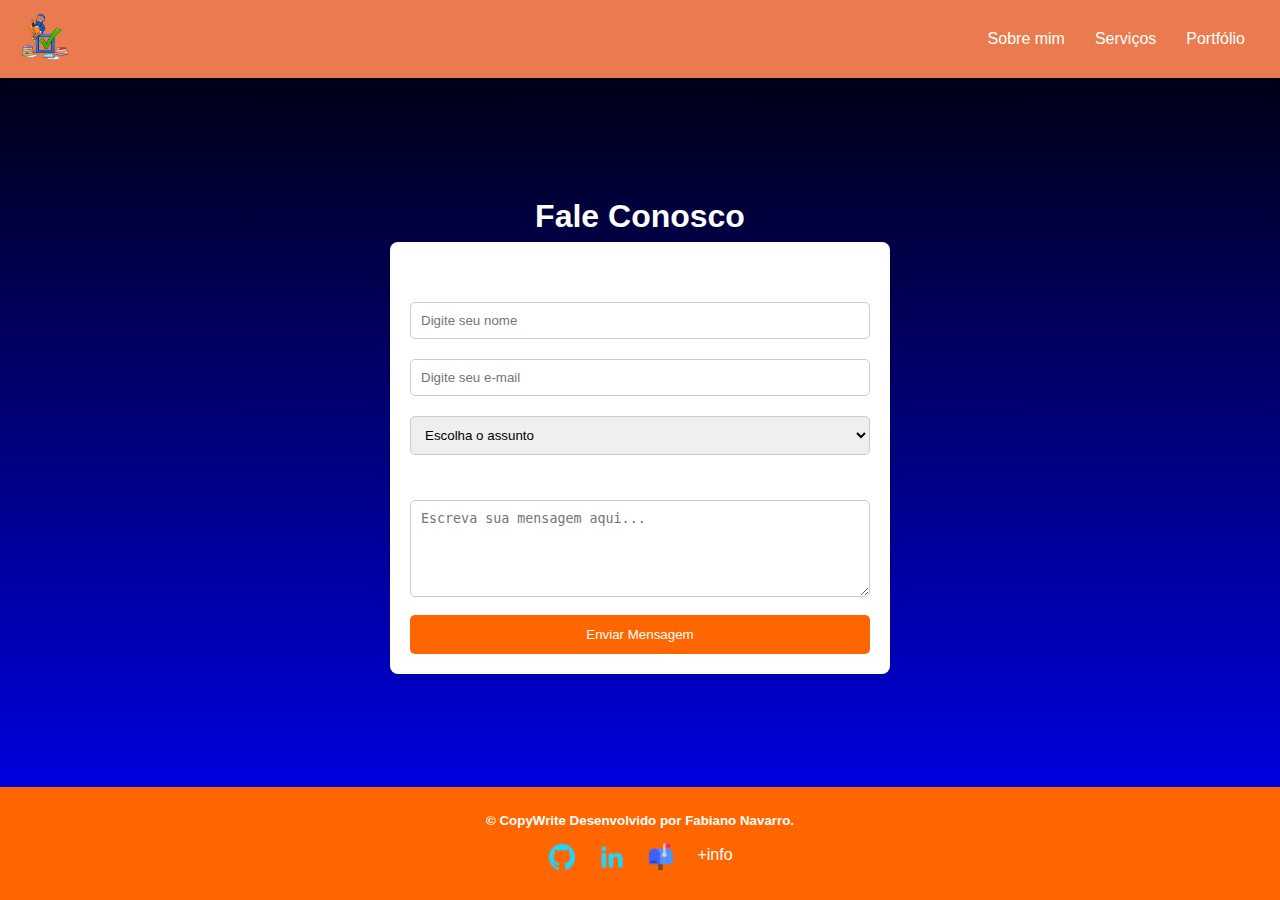
<file: contato.html>
<!DOCTYPE html>
<html lang="pt-br">
  <head>
    <meta charset="UTF-8" />
    <meta http-equiv="X-UA-Compatible" content="IE=edge" />
    <meta name="viewport" content="width=device-width, initial-scale=1.0" />
    <title>Formulário de Contato</title>

    <!-- Link para o CSS externo -->
    <link rel="stylesheet" href="./styles/style-mail.css">

    <!-- Script EmailJS com a versão mais recente -->
    <script type="text/javascript" src="https://cdn.emailjs.com/dist/email.min.js"></script>
  </head>
  <body>
    <!-- Header com o Logo e Navegação -->
    <header>
      <div class="header-content">
        <a href="index.html">
          <img src="./assets/avatar.png" alt="Logo avatar" class="logo"/>
        </a>  
        <nav class="cabecalho__menu">
          <a class="cabecalho__menu__link" href="sobre_min.html">Sobre mim</a>
          <a class="cabecalho__menu__link" href="servicos.html">Serviços</a>
          <a class="cabecalho__menu__link" href="portfolio.html">Portfólio</a>
        </nav>
      </div>
    </header>

    <!-- Container principal do formulário -->
    <main>
      <h2>Fale Conosco</h2>
      <div class="form-container">
        <h3>Entre em contato conosco</h3>
        <form id="subscriptionForm">
          <!-- Campo de nome -->
          <input type="text" id="name" name="name" placeholder="Digite seu nome" required /><br>
          
          <!-- Campo de e-mail -->
          <input type="email" id="email" name="email" placeholder="Digite seu e-mail" required /><br>
          
          <!-- Campo de seleção de assunto -->
          <select id="assunto" name="assunto" required>
            <option value="">Escolha o assunto</option>
            <option value="Duvidas">Dúvidas</option>
            <option value="Orcamento">Orçamento</option>
            <option value="Outros">Outros</option>
          </select><br>
          
          <!-- Campo de mensagem -->
          <div class="form-group">
            <label for="mensagem">Deixe sua mensagem</label><br>
            <textarea id="mensagem" name="mensagem" rows="5" placeholder="Escreva sua mensagem aqui..." required></textarea>
          </div>

          <!-- Botão de envio -->
          <button type="submit" class="btn">Enviar Mensagem</button>
        </form>
      </div>
    </main>

    <!-- Rodapé com cor laranja -->
    <footer>
      <div class="footer__content">
        <h4><small>&COPY; CopyWrite Desenvolvido por Fabiano Navarro. </small></h4>
        <div class="footer__imagens-container">
          <a href="https://github.com/Fabianonavarro" target="_blank"><img src="./assets/github-icon.png" alt="GitHub" class="footer__imagem"></a> 
          <a href="https://www.linkedin.com/in/fabiano-de-navarro" target="_blank"><img src="./assets/linkedin-icon.png" alt="LinkedIn" class="footer__imagem"></a> 
          <a href="mailto:nav.info.suporte@gmail.com"><img src="./assets/email-icon.png" alt="Email" class="footer__imagem"></a>
          <a href="https://www.dio.me/users/nav_info_suporte" target="_blank">+info</a>
        </div>
      </div>
    </footer>

    <script src="./assets/enviar_email.js"></script>
  </body>
</html>
</file>
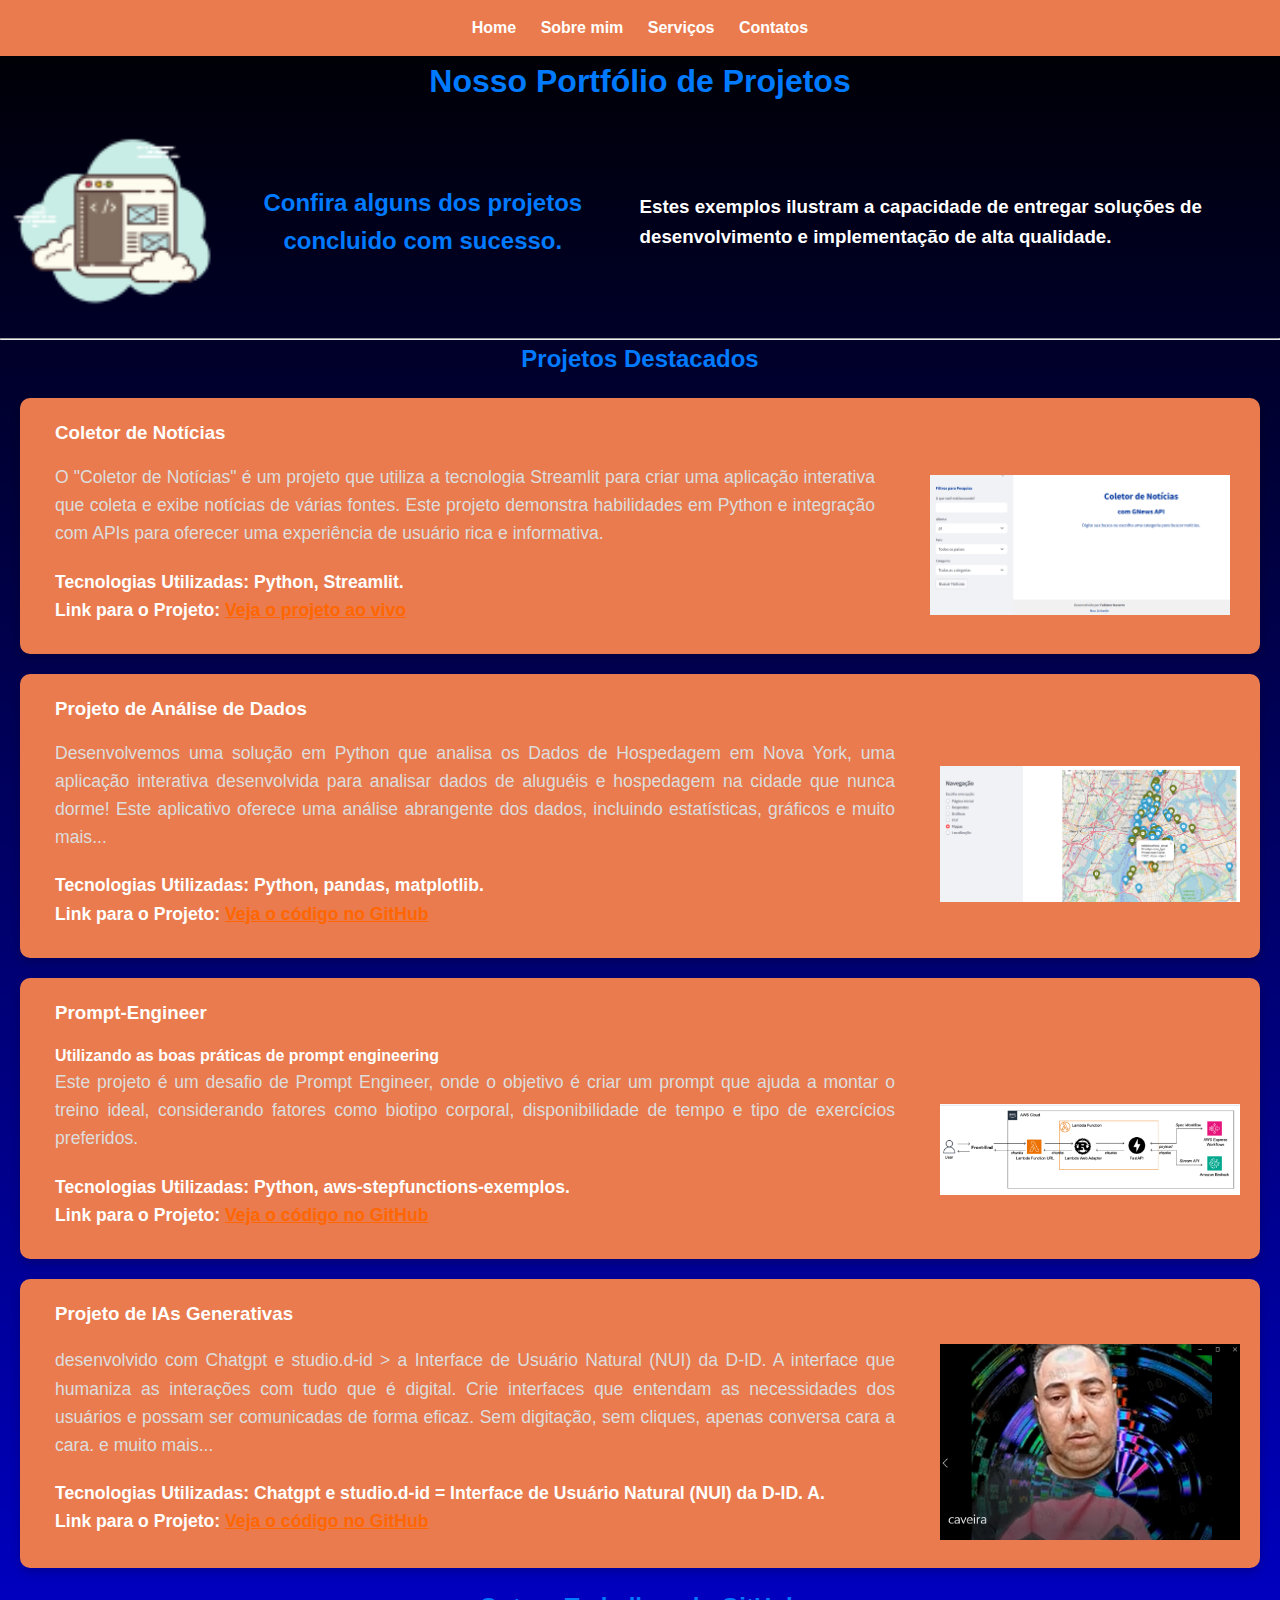
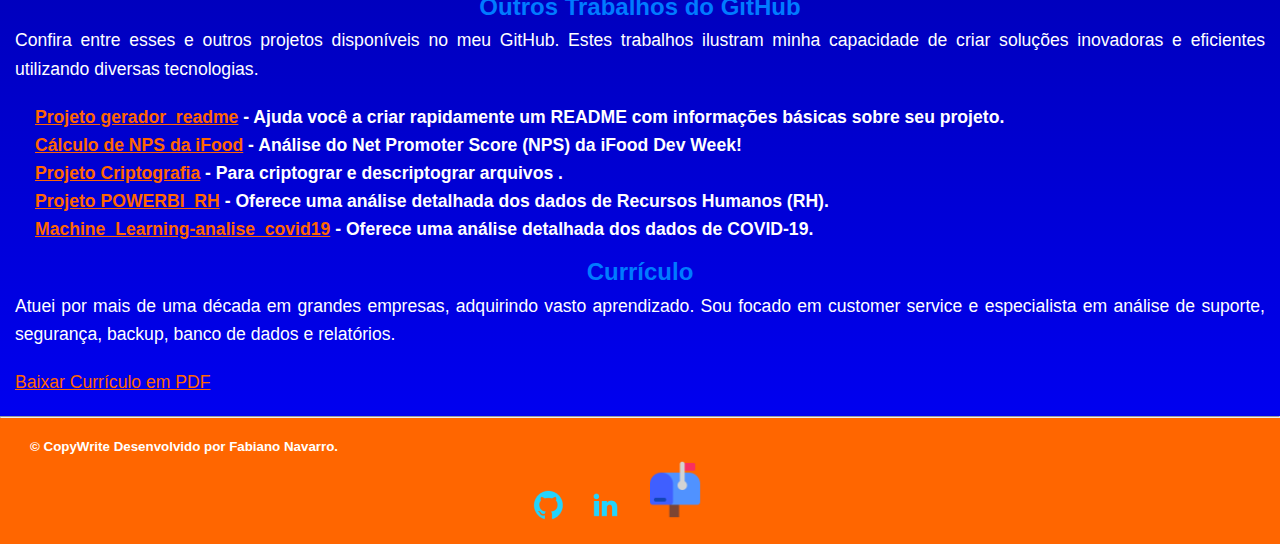
<file: portfolio.html>
<!DOCTYPE html>
<html lang="pt-br">
<head>
    <meta charset="UTF-8">
    <meta http-equiv="X-UA-Compatible" content="IE=edge">
    <meta name="viewport" content="width=device-width, initial-scale=1.0">
    <meta name="description" content="Portfólio de projetos desenvolvidos por Fabiano Navarro. Inclui análise de dados, desenvolvimento web, Python, Streamlit e mais. Veja projetos ao vivo e códigos no GitHub.">
    <meta name="keywords" content="portfólio, projetos, desenvolvimento, Python, Streamlit, GitHub, análise de dados, programação, tecnologia, soluções">
    <meta name="robots" content="index, follow">
    <title>Nosso Portfólio de Projetos</title>
    <link rel="stylesheet" href="./styles/style.css">
</head>
<body>
    <header class="cabecalho">
        <nav class="cabecalho__menu">
            <a class="cabecalho__menu__link" href="index.html">Home</a>
            <a class="cabecalho__menu__link" href="sobre_min.html">Sobre mim</a>
            <a class="cabecalho__menu__link" href="servicos.html">Serviços</a>
            <a class="cabecalho__menu__link" href="contato.html">Contatos</a>
        </nav>
    </header>

    <main>
        <h1>Nosso Portfólio de Projetos</h1>
        <div style="display: flex; align-items: center; gap: 10px; justify-content: space-between;">
            <img src="./assets/desenvolvimento.png" alt="Imagem representando Desenvolvimento" style="width: 30%; height: auto;">
            <h2>Confira alguns dos projetos concluido com sucesso.</h2> 
            <br>
            <h3>Estes exemplos ilustram a capacidade de entregar soluções de desenvolvimento e implementação de alta qualidade.</h3>
        </div>
        <hr>    

        <section>
            <h2>Projetos Destacados</h2>

            <!-- Card 1: Coletor de Notícias -->
            <div class="card">
                <h3>Coletor de Notícias</h3>
                <div style="display: flex; align-items: center; gap: 30px;">
                    <div style="flex: 1;">
                        <p>O "Coletor de Notícias" é um projeto que utiliza a tecnologia Streamlit para criar uma aplicação interativa que coleta e exibe notícias de várias fontes. Este projeto demonstra habilidades em Python e integração com APIs para oferecer uma experiência de usuário rica e informativa.</p>
                        <ul>
                            <li><strong>Tecnologias Utilizadas:</strong> Python, Streamlit.</li>
                            <li><strong>Link para o Projeto:</strong> <a href="https://coletornoticias-nav.streamlit.app/" target="_blank">Veja o projeto ao vivo</a></li>
                        </ul>
                    </div>
                    <div style="flex: 0 0 auto; padding: 10px;">
                        <img src="./assets/coletornoticia.PNG" alt="Interface do projeto Coletor de Notícias" style="width: 100%; max-width: 300px; height: auto;">
                    </div>
                </div>
            </div>

            <!-- Card 2: Projeto de Análise de Dados -->
            <div class="card">
                <h3>Projeto de Análise de Dados</h3>
                <div style="display: flex; align-items: center; gap: 30px;">
                    <div style="flex: 1;">
                        <p>Desenvolvemos uma solução em Python que analisa os Dados de Hospedagem em Nova York, uma aplicação interativa desenvolvida para analisar dados de aluguéis e hospedagem na cidade que nunca dorme! Este aplicativo oferece uma análise abrangente dos dados, incluindo estatísticas, gráficos e muito mais...</p>
                        <ul>
                            <li><strong>Tecnologias Utilizadas:</strong> Python, pandas, matplotlib.</li>
                            <li><strong>Link para o Projeto:</strong> <a href="https://github.com/Fabianonavarro/Machine-Analisador-hospedagem-Big-Apple.git/" target="_blank">Veja o código no GitHub</a></li>
                        </ul>
                    </div>
                    <div style="flex: 0 0 auto;">
                        <img src="./assets/hotelny.PNG" alt="Gráfico do projeto de Análise de Dados de Hospedagem" style="width: 100%; max-width: 300px; height: auto;">
                    </div>
                </div>
            </div>

            <!-- Card 3: Prompt-Engineer -->
            <div class="card">
                <h3>Prompt-Engineer</h3>
                <h4>Utilizando as boas práticas de prompt engineering</h4>
                <div style="display: flex; align-items: center; gap: 30px;">
                    <div style="flex: 1;">
                        <p>Este projeto é um desafio de Prompt Engineer, onde o objetivo é criar um prompt que ajuda a montar o treino ideal, considerando fatores como biotipo corporal, disponibilidade de tempo e tipo de exercícios preferidos.</p>
                        <ul>
                            <li><strong>Tecnologias Utilizadas:</strong> Python, aws-stepfunctions-exemplos.</li>
                            <li><strong>Link para o Projeto:</strong> <a href="https://github.com/Fabianonavarro/Prompt-Engineer.git/" target="_blank">Veja o código no GitHub</a></li>
                        </ul>
                    </div>
                    <div style="flex: 0 0 auto;">
                        <img src="./assets/prompt.PNG" alt="Tela do projeto Prompt-Engineer, mostrando interface de criação de prompts de treino" style="width: 100%; max-width: 300px; height: auto;">
                    </div>
                </div>
            </div>

             <!-- Card 4: Projeto IA -->
             <div class="card">
                <h3>Projeto de IAs Generativas</h3>
                <div style="display: flex; align-items: center; gap: 30px;">
                    <div style="flex: 1;">
                        <p>desenvolvido com  Chatgpt e studio.d-id >  a Interface de Usuário Natural (NUI) da D-ID. A interface que humaniza as interações com tudo que é digital. Crie interfaces que entendam as necessidades dos usuários e possam ser comunicadas de forma eficaz. Sem digitação, sem cliques, apenas conversa cara a cara. e muito mais...</p>
                        <ul>
                            <li><strong>Tecnologias Utilizadas:</strong> Chatgpt e studio.d-id = Interface de Usuário Natural (NUI) da D-ID. A.</li>
                            <li><strong>Link para o Projeto:</strong> <a href="https://github.com/Fabianonavarro/lab-natty-or-not.git/" target="_blank">Veja o código no GitHub</a></li>
                        </ul>
                    </div>
                    <div style="flex: 0 0 auto;">
                        <img src="./assets/caveira.PNG" alt="Gráfico do video caveira" style="width: 100%; max-width: 300px; height: auto;">
                    </div>
                </div>
            </div>

        </section>

        <section>
            <h2>Outros Trabalhos do GitHub</h2>
            <p>Confira entre esses e outros projetos disponíveis no meu GitHub. Estes trabalhos ilustram minha capacidade de criar soluções inovadoras e eficientes utilizando diversas tecnologias.</p>
            <div style="padding-left: 20px;">
                <ul>
                    <li><a href="https://github.com/Fabianonavarro/gerador_readme.git" target="_blank">Projeto gerador_readme</a> - Ajuda você a criar rapidamente um README com informações básicas sobre seu projeto.</li>
                    <li><a href="https://github.com/Fabianonavarro/Streamlitnps.git" target="_blank">Cálculo de NPS da iFood</a> - Análise do Net Promoter Score (NPS) da iFood Dev Week!</li>
                    <li><a href="https://github.com/Fabianonavarro/criptografia_Python.git" target="_blank">Projeto Criptografia</a> - Para criptograr e descriptograr arquivos .</li>
                    <li><a href="https://github.com/Fabianonavarro/POWERBI_RH.git" target="_blank">Projeto POWERBI_RH</a> - Oferece uma análise detalhada dos dados de Recursos Humanos (RH).</li>
                    <li><a href="https://github.com/Fabianonavarro/Machine_Learning-analise_covid19.git" target="_blank">Machine_Learning-analise_covid19</a> - Oferece uma análise detalhada dos dados  de COVID-19.</li>
                </ul>
            </div>
        </section>

        <section>
            <h2>Currículo</h2>
            <p>Atuei por mais de uma década em grandes empresas, adquirindo vasto aprendizado. Sou focado em customer service e especialista em análise de suporte, segurança, backup, banco de dados e relatórios.</p>
            <p><a href="./assets/CURRICULOFABIANO.pdf" target="_blank">Baixar Currículo em PDF</a></p>
        </section>
    </main>

    <hr>

    <footer>
        <h4><small>&COPY; CopyWrite Desenvolvido por Fabiano Navarro.</small></h4>
        <div class="footer__imagens-container">
            <a href="https://github.com/Fabianonavarro" target="_blank"><img src="./assets/github-icon.png" alt="GitHub" class="footer__imagem"></a> 
            <a href="https://www.linkedin.com/in/fabiano-de-navarro" target="_blank"><img src="./assets/linkedin-icon.png" alt="LinkedIn" class="footer__imagem"></a> 
            <a href="mailto:nav.info.suporte@gmail.com"><img src="./assets/email-icon.png" alt="Email" class="footer__imagem"></a>
            <a href="https://www.dio.me/users/nav_info_suporte" target="_blank">+info</a>
        </div>
    </footer>
</body>
</html>
</file>
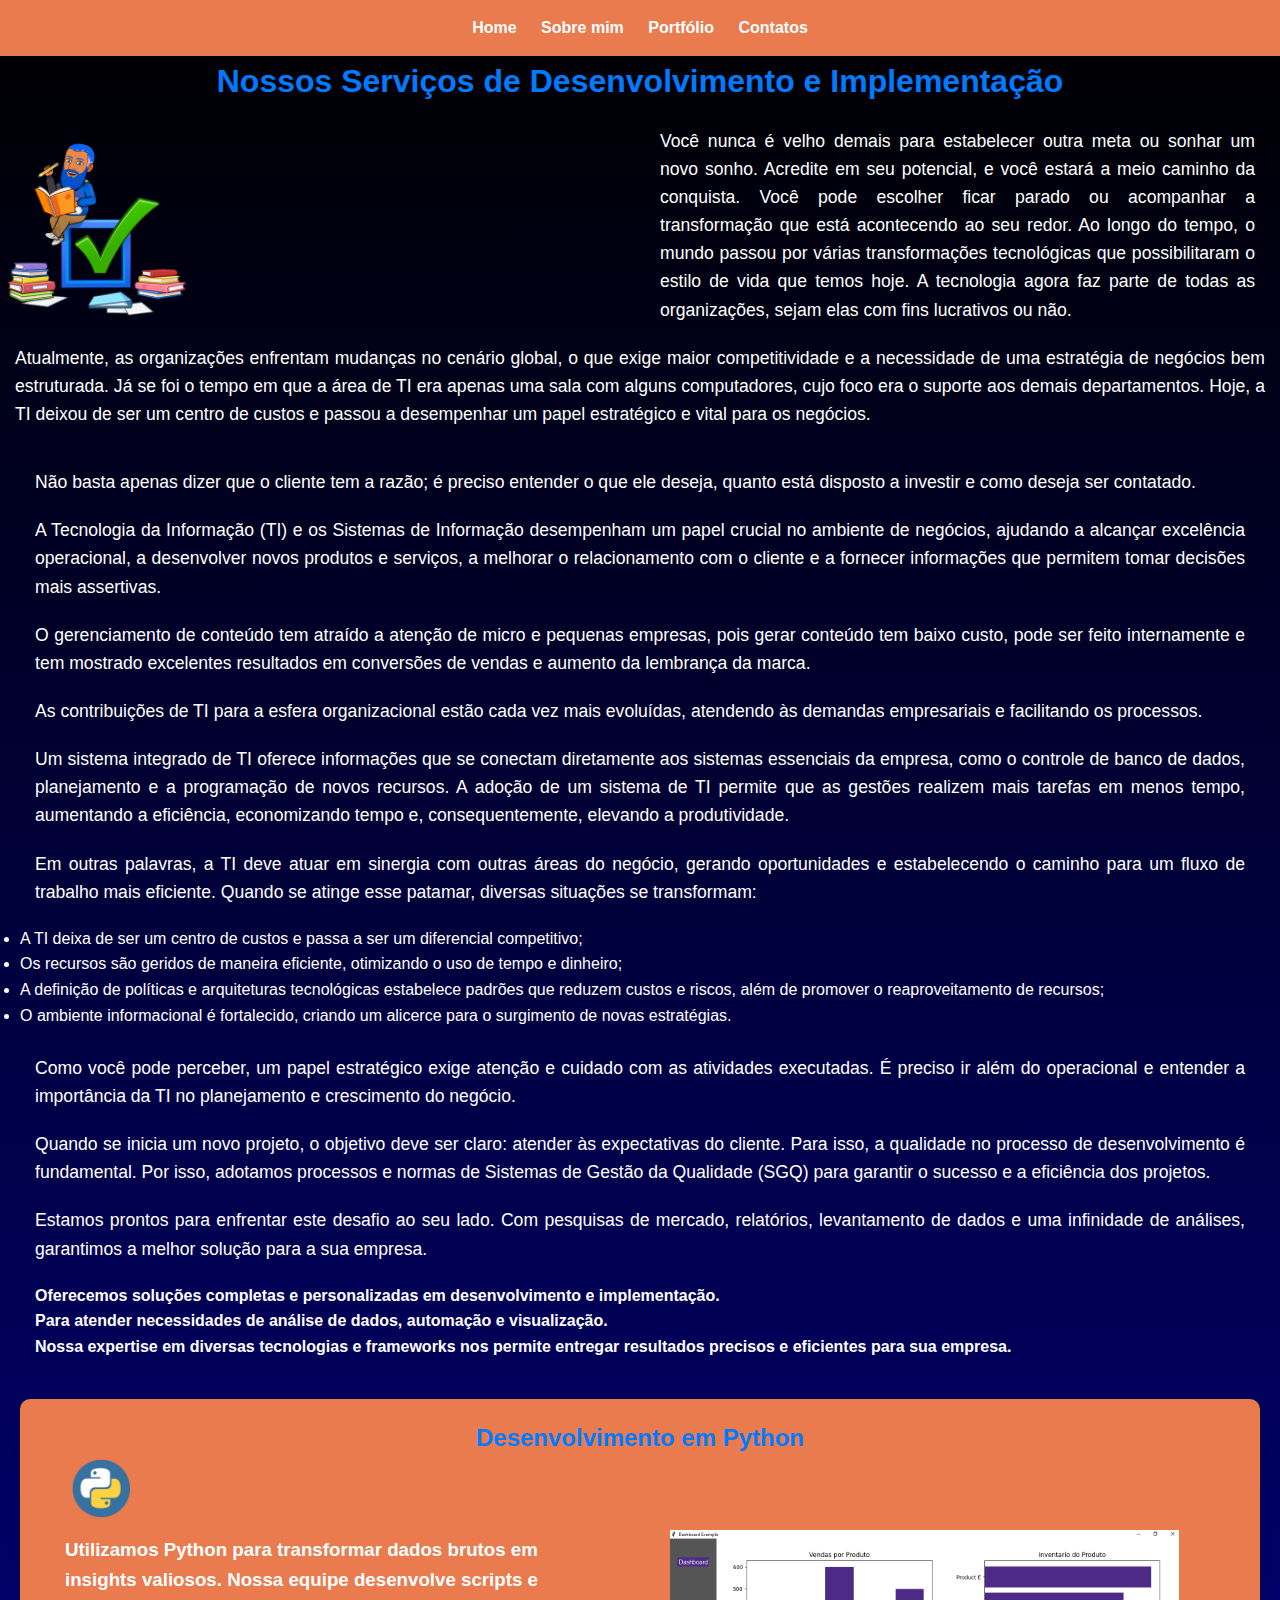
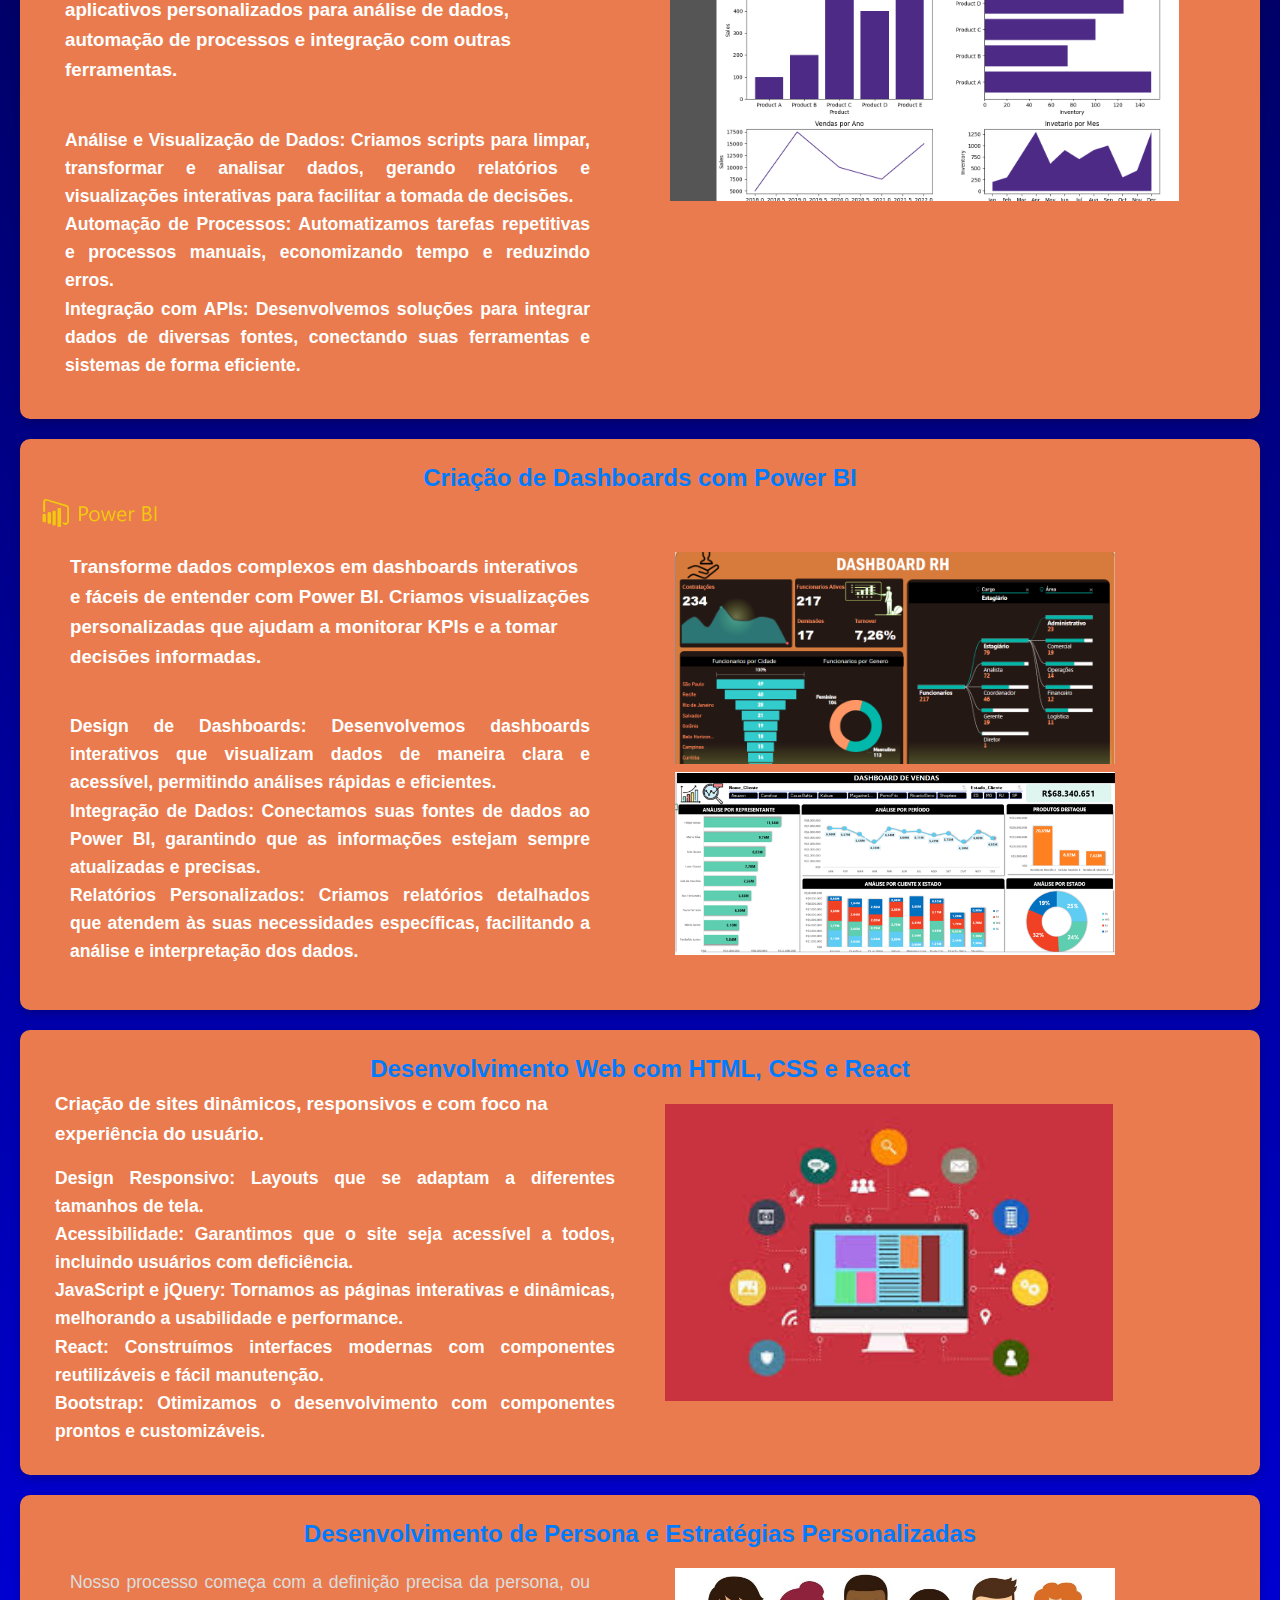
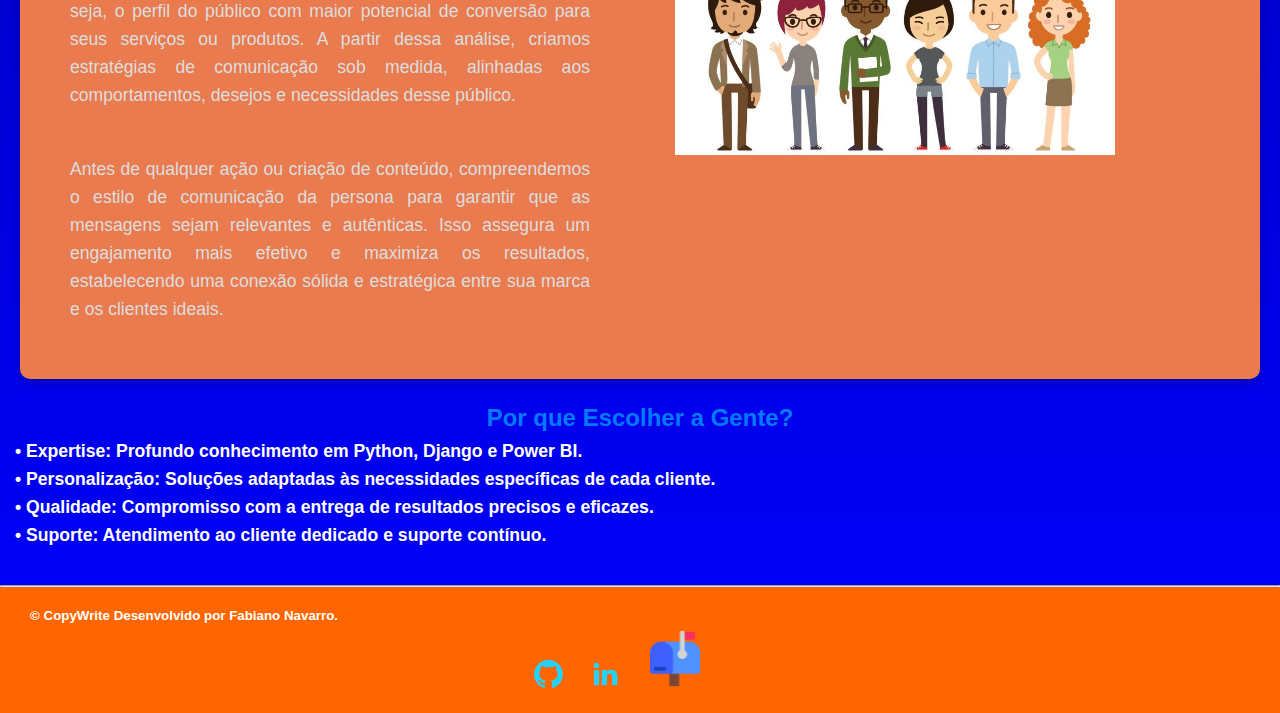
<file: servicos.html>
<!DOCTYPE html>
<html lang="pt-br">
<head>
    <meta charset="UTF-8">
    <meta http-equiv="X-UA-Compatible" content="IE=edge">
    <meta name="viewport" content="width=device-width, initial-scale=1.0">
    <title>Nossos Serviços</title>
    <link rel="stylesheet" href="./styles/style.css">
</head>
<body>
  <header class="cabecalho">
    <nav class="cabecalho__menu">
        <a class="cabecalho__menu__link" href="index.html">Home</a>
        <a class="cabecalho__menu__link" href="sobre_min.html">Sobre mim</a>
        <a class="cabecalho__menu__link" href="portfolio.html">Portfólio</a>
        <a class="cabecalho__menu__link" href="contato.html">Contatos</a>
    </nav>
  </header>

  <main class="servicos">
    <h1 class="servicos__titulo">Nossos Serviços de Desenvolvimento e Implementação</h1>
            
    <div style="display:grid; grid-template-columns: repeat(2, 1fr); gap: 10px;" >
            
        <img class="apresentacao__imagem" src="./assets/avatar.png" alt="Foto Avatar" style="width: 30%; height: auto;">
        
        <p style="margin-right: 25px; align-items: center;">Você nunca é velho demais para estabelecer outra meta ou sonhar um novo sonho. Acredite em seu potencial, e você estará a meio caminho da conquista. Você pode escolher ficar parado ou acompanhar a transformação que está acontecendo ao seu redor. Ao longo do tempo, o mundo passou por várias transformações tecnológicas que possibilitaram o estilo de vida que temos hoje. A tecnologia agora faz parte de todas as organizações, sejam elas com fins lucrativos ou não.</p>
    </div>
    <p>Atualmente, as organizações enfrentam mudanças no cenário global, o que exige maior competitividade e a necessidade de uma estratégia de negócios bem estruturada. Já se foi o tempo em que a área de TI era apenas uma sala com alguns computadores, cujo foco era o suporte aos demais departamentos. Hoje, a TI deixou de ser um centro de custos e passou a desempenhar um papel estratégico e vital para os negócios.</p>
    <div style="padding: 20px;"> 
           
        <p>Não basta apenas dizer que o cliente tem a razão; é preciso entender o que ele deseja, quanto está disposto a investir e como deseja ser contatado.</p>
        <p>A Tecnologia da Informação (TI) e os Sistemas de Informação desempenham um papel crucial no ambiente de negócios, ajudando a alcançar excelência operacional, a desenvolver novos produtos e serviços, a melhorar o relacionamento com o cliente e a fornecer informações que permitem tomar decisões mais assertivas.</p>
        <p>O gerenciamento de conteúdo tem atraído a atenção de micro e pequenas empresas, pois gerar conteúdo tem baixo custo, pode ser feito internamente e tem mostrado excelentes resultados em conversões de vendas e aumento da lembrança da marca.</p>
        <p>As contribuições de TI para a esfera organizacional estão cada vez mais evoluídas, atendendo às demandas empresariais e facilitando os processos.</p>
        <p>Um sistema integrado de TI oferece informações que se conectam diretamente aos sistemas essenciais da empresa, como o controle de banco de dados, planejamento e a programação de novos recursos. A adoção de um sistema de TI permite que as gestões realizem mais tarefas em menos tempo, aumentando a eficiência, economizando tempo e, consequentemente, elevando a produtividade.</p>
        <p>Em outras palavras, a TI deve atuar em sinergia com outras áreas do negócio, gerando oportunidades e estabelecendo o caminho para um fluxo de trabalho mais eficiente. Quando se atinge esse patamar, diversas situações se transformam:</p>

         <li>A TI deixa de ser um centro de custos e passa a ser um diferencial competitivo;</li>
         <li>Os recursos são geridos de maneira eficiente, otimizando o uso de tempo e dinheiro;</li>
         <li>A definição de políticas e arquiteturas tecnológicas estabelece padrões que reduzem custos e riscos, além de promover o reaproveitamento de recursos;</li>
         <li>O ambiente informacional é fortalecido, criando um alicerce para o surgimento de novas estratégias.</li>

         <br>
         <p>Como você pode perceber, um papel estratégico exige atenção e cuidado com as atividades executadas. É preciso ir além do operacional e entender a importância da TI no planejamento e crescimento do negócio.</p>
         <p>Quando se inicia um novo projeto, o objetivo deve ser claro: atender às expectativas do cliente. Para isso, a qualidade no processo de desenvolvimento é fundamental. Por isso, adotamos processos e normas de Sistemas de Gestão da Qualidade (SGQ) para garantir o sucesso e a eficiência dos projetos.</p>
         <p>Estamos prontos para enfrentar este desafio ao seu lado. Com pesquisas de mercado, relatórios, levantamento de dados e uma infinidade de análises, garantimos a melhor solução para a sua empresa.</p>

          <h4>Oferecemos soluções completas e personalizadas em desenvolvimento e implementação.</h4> 
         <h4>Para atender necessidades de análise de dados, automação e visualização.</h4>
         <h4>Nossa expertise em diversas tecnologias e frameworks nos permite entregar resultados precisos e eficientes para sua empresa.</h4>
    
    </div>
    
       <!-- Card 1: Desenvolvimento em Python -->
    <div class="card">
        <h2>Desenvolvimento em Python</h2>
        <img src="./assets/python.png" alt="Imagem representando Python" style="width: 10%; height: auto;">
        <div style="display:grid; grid-template-columns: repeat(2, 1fr); gap: 50px;">
            <div style="padding: 10px;">
                <h3>Utilizamos Python para transformar dados brutos em insights valiosos. Nossa equipe desenvolve scripts e aplicativos personalizados para análise de dados, automação de processos e integração com outras ferramentas.</h3>
                <br>
                <ul>
                    <li>Análise e Visualização de Dados: Criamos scripts para limpar, transformar e analisar dados, gerando relatórios e visualizações interativas para facilitar a tomada de decisões.</li>
                    <li>Automação de Processos: Automatizamos tarefas repetitivas e processos manuais, economizando tempo e reduzindo erros.</li>
                    <li>Integração com APIs: Desenvolvemos soluções para integrar dados de diversas fontes, conectando suas ferramentas e sistemas de forma eficiente.</li>
                </ul>
            </div>    
            <div style="padding: 5px;">
                <img src="./assets/dashboard_python.PNG" alt="Imagem representando Python" style="width: 90%; height: auto;">
            </div>
        </div>  
    </div>

    <!-- Card 2: Criação de Dashboards com Power BI -->
    <div class="card">
        <h2>Criação de Dashboards com Power BI</h2>
        <img src="./assets/Power-BI.png" alt="Imagem representando Power BI" style="width: 10%; height: auto;">
        <div style="display:grid; grid-template-columns: repeat(2, 1fr); gap: 40px;">
            <div style="padding: 15px;">
                <h3>Transforme dados complexos em dashboards interativos e fáceis de entender com Power BI. Criamos visualizações personalizadas que ajudam a monitorar KPIs e a tomar decisões informadas.</h3>    
                <br>
                <ul>
                    <li>Design de Dashboards: Desenvolvemos dashboards interativos que visualizam dados de maneira clara e acessível, permitindo análises rápidas e eficientes.</li>
                    <li>Integração de Dados: Conectamos suas fontes de dados ao Power BI, garantindo que as informações estejam sempre atualizadas e precisas.</li>
                    <li>Relatórios Personalizados: Criamos relatórios detalhados que atendem às suas necessidades específicas, facilitando a análise e interpretação dos dados.</li>
                </ul>
            </div>
            <div style="padding: 15px;">
                <img src="./assets/dashboard_pbi_RH.PNG" alt="Imagem representando Power BI" style="width: 80%; height: auto;">
                <img src="./assets/dashboard_pbi.PNG" alt="Imagem representando Power BI" style="width: 80%; height: auto;">
            </div>
        </div>
    </div>

 <!-- Card 3: Desenvolvimento Web com HTML, CSS e React -->
 <div class="card">
    <h2>Desenvolvimento Web com HTML, CSS e React</h2>
    <div style="display:grid; grid-template-columns: repeat(2, 1fr); gap: 20px;">
        <div class="card__text">
            <h3>Criação de sites dinâmicos, responsivos e com foco na experiência do usuário.</h3>
            <ul>
                <li>Design Responsivo: Layouts que se adaptam a diferentes tamanhos de tela.</li>
                <li>Acessibilidade: Garantimos que o site seja acessível a todos, incluindo usuários com deficiência.</li>
                <li>JavaScript e jQuery: Tornamos as páginas interativas e dinâmicas, melhorando a usabilidade e performance.</li>
                <li>React: Construímos interfaces modernas com componentes reutilizáveis e fácil manutenção.</li>
                <li>Bootstrap: Otimizamos o desenvolvimento com componentes prontos e customizáveis.</li>
            </ul>
        </div>
        <div style="padding: 15px;">
            <img src="./assets/sites.jpg" alt="Imagem representando Design Responsivo"  style="width: 80%; height: auto;">
        </div>
    </div>
</div>

 
<!-- Card 4: Desenvolvimento de Persona e Estratégias Personalizadas -->
<div class="card">
    <h2>Desenvolvimento de Persona e Estratégias Personalizadas</h2>
    <div style="display:grid; grid-template-columns: repeat(2, 1fr); gap: 40px;">
        <div style="padding: 15px;">
            <p>Nosso processo começa com a definição precisa da persona, ou seja, o perfil do público com maior potencial de conversão para seus serviços ou produtos. A partir dessa análise, criamos estratégias de comunicação sob medida, alinhadas aos comportamentos, desejos e necessidades desse público.</p>
            <br>
            <p>Antes de qualquer ação ou criação de conteúdo, compreendemos o estilo de comunicação da persona para garantir que as mensagens sejam relevantes e autênticas. Isso assegura um engajamento mais efetivo e maximiza os resultados, estabelecendo uma conexão sólida e estratégica entre sua marca e os clientes ideais.</p>
        </div>
        <div style="padding: 15px;">
            <!-- Espaço para imagem futura -->
            <img src="./assets/personas.jpg" alt="Imagem representando desenvolvimento de persona" style="width: 80%; height: auto;">
        </div>
    </div>
</div>



    <h2>Por que Escolher a Gente?</h2>
        <ul> 
            <li>• Expertise: Profundo conhecimento em Python, Django e Power BI.</li>
            <li>• Personalização: Soluções adaptadas às necessidades específicas de cada cliente.</li>
            <li>• Qualidade: Compromisso com a entrega de resultados precisos e eficazes.</li>
            <li>• Suporte: Atendimento ao cliente dedicado e suporte contínuo.</li>
        </ul>
    </div>

  </main>

  <br>
  <hr>
  <footer>
      <h4><small>&COPY; CopyWrite Desenvolvido por Fabiano Navarro. </small></h4>
      <div class="footer__imagens-container">
          <a href="https://github.com/Fabianonavarro" target="_blank"><img src="./assets/github-icon.png" alt="GitHub" class="footer__imagem"></a> 
          <a href="https://www.linkedin.com/in/fabiano-de-navarro" target="_blank"><img src="./assets/linkedin-icon.png" alt="LinkedIn" class="footer__imagem"></a> 
          <a href="mailto:nav.info.suporte@gmail.com"><img src="./assets/email-icon.png" alt="Email" class="footer__imagem"></a>
          <a href="https://www.dio.me/users/nav_info_suporte" target="_blank">+info</a>
      </div>
  </footer>

</body>
</html>
</file>
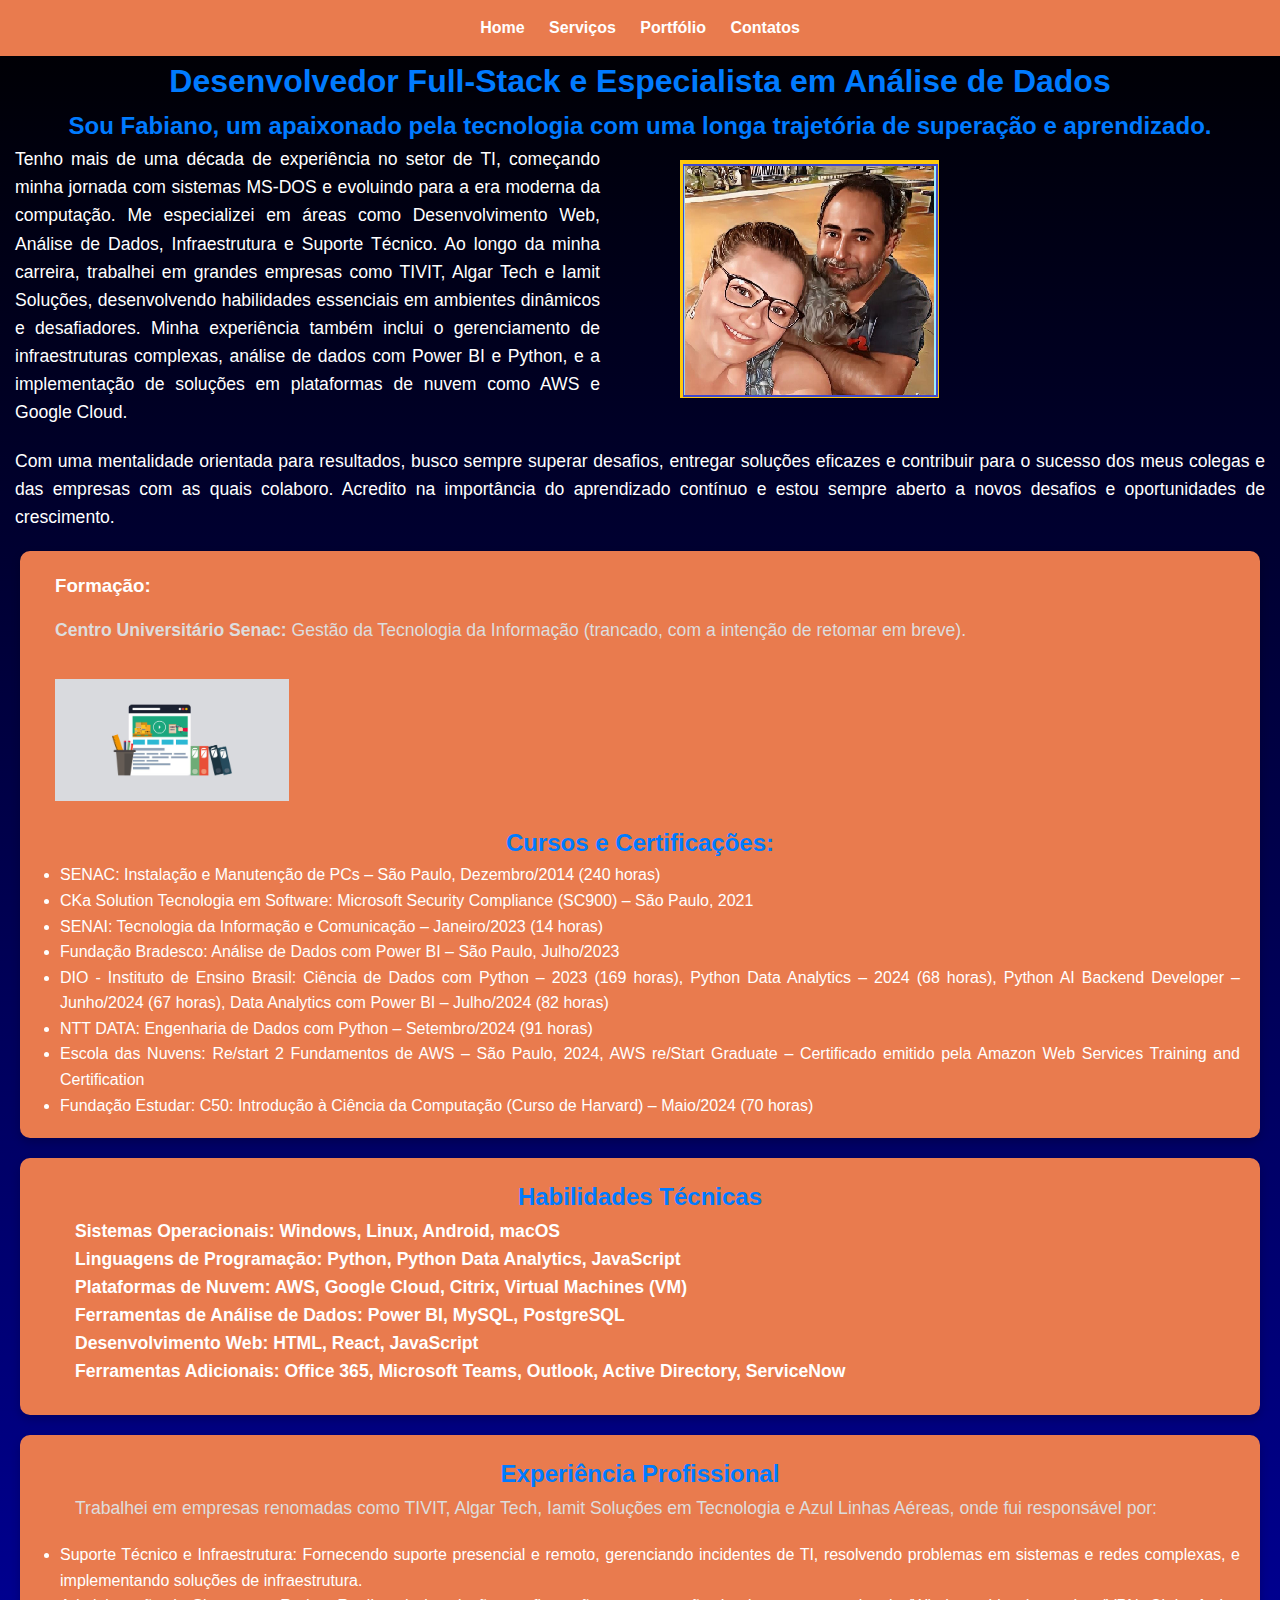
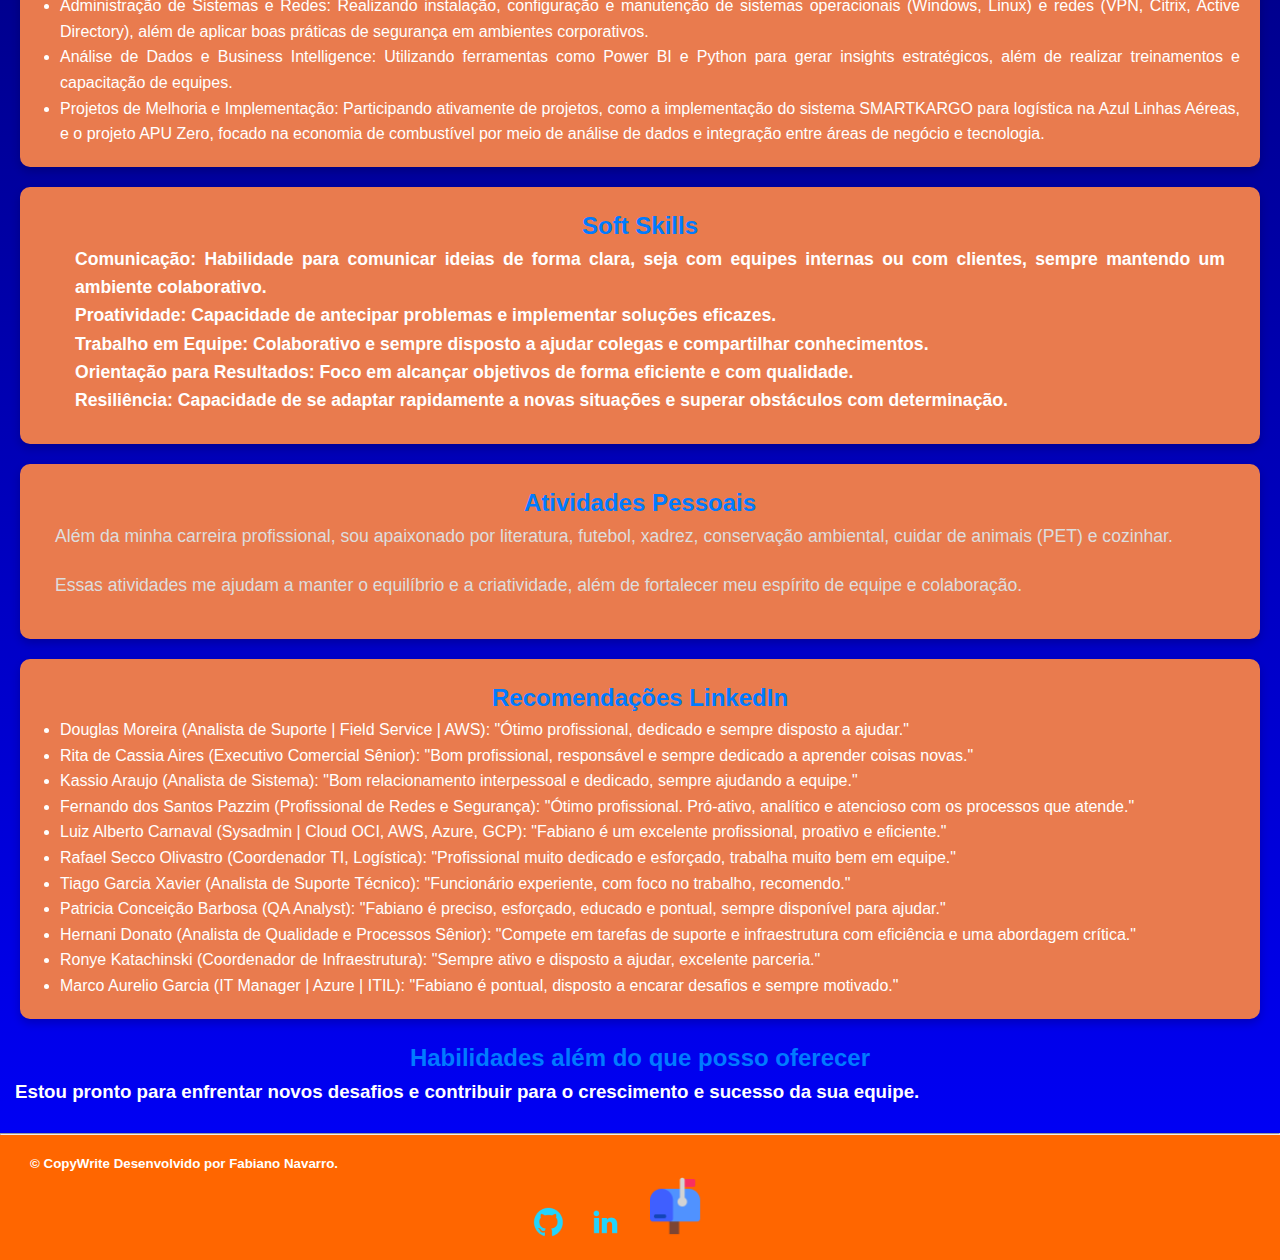
<file: sobre_min.html>
<!DOCTYPE html>
<html lang="pt-br">
<head>
    <meta charset="UTF-8">
    <meta http-equiv="X-UA-Compatible" content="IE=edge">
    <meta name="viewport" content="width=device-width, initial-scale=1.0">
    <title>Sobre Mim</title>
    <link rel="stylesheet" href="./styles/style.css">
</head>

<body>
    <header class="cabecalho">
        <nav class="cabecalho__menu">
            <a class="cabecalho__menu__link" href="index.html">Home</a>
            <a class="cabecalho__menu__link" href="servicos.html">Serviços</a>
            <a class="cabecalho__menu__link" href="portfolio.html">Portfólio</a>
            <a class="cabecalho__menu__link" href="contato.html">Contatos</a>
        </nav>
    </header>

    <main class="sobre">
        
        <h1>Desenvolvedor Full-Stack e Especialista em Análise de Dados</h1>
        <h2>Sou Fabiano, um apaixonado pela tecnologia com uma longa trajetória de superação e aprendizado.</h2>

        <div style="display: grid; grid-template-columns: repeat(2, 1fr); gap: 50px;">
            <p>
                Tenho mais de uma década de experiência no setor de TI, começando minha jornada com sistemas MS-DOS e evoluindo para a era moderna da computação. Me especializei em áreas como Desenvolvimento Web, Análise de Dados, Infraestrutura e Suporte Técnico. 
                Ao longo da minha carreira, trabalhei em grandes empresas como TIVIT, Algar Tech e Iamit Soluções, desenvolvendo habilidades essenciais em ambientes dinâmicos e desafiadores. 
                Minha experiência também inclui o gerenciamento de infraestruturas complexas, análise de dados com Power BI e Python, e a implementação de soluções em plataformas de nuvem como AWS e Google Cloud.
            </p>
            
            <div style="padding: 15px;">
                <img src="./assets/eucompleto.png" alt="Imagem Fabiano" class="apresentacao__imagem">
            </div>
        </div>

        <p>
            Com uma mentalidade orientada para resultados, busco sempre superar desafios, entregar soluções eficazes e contribuir para o sucesso dos meus colegas e das empresas com as quais colaboro.
            Acredito na importância do aprendizado contínuo e estou sempre aberto a novos desafios e oportunidades de crescimento.
        </p>

        <!-- Card 1 - Formação e Certificações -->
        <section class="card">
            <h3>Formação:</h3>
            <p><strong>Centro Universitário Senac:</strong> Gestão da Tecnologia da Informação (trancado, com a intenção de retomar em breve).</p>
            <div style="padding: 15px;">
                <img src="./assets/cursos.jpg" alt="Cursos Fabiano" style="width: 20%; height: auto;">
            </div>
            

            <h2>Cursos e Certificações:</h2>
            <div style="padding-left: 20px;">
                <li>SENAC: Instalação e Manutenção de PCs – São Paulo, Dezembro/2014 (240 horas)</li>
                <li>CKa Solution Tecnologia em Software: Microsoft Security Compliance (SC900) – São Paulo, 2021</li>
                <li>SENAI: Tecnologia da Informação e Comunicação – Janeiro/2023 (14 horas)</li>
                <li>Fundação Bradesco: Análise de Dados com Power BI – São Paulo, Julho/2023</li>
                <li>DIO - Instituto de Ensino Brasil: Ciência de Dados com Python – 2023 (169 horas), Python Data Analytics – 2024 (68 horas), Python AI Backend Developer – Junho/2024 (67 horas), Data Analytics com Power BI – Julho/2024 (82 horas)</li>
                <li>NTT DATA: Engenharia de Dados com Python – Setembro/2024 (91 horas)</li>
                <li>Escola das Nuvens: Re/start 2 Fundamentos de AWS – São Paulo, 2024, AWS re/Start Graduate – Certificado emitido pela Amazon Web Services Training and Certification</li>
                <li>Fundação Estudar: C50: Introdução à Ciência da Computação (Curso de Harvard) – Maio/2024 (70 horas)</li>
            </div>
        </section>

        <!-- Card 2 - Habilidades Técnicas -->
        <section class="card">
            <h2>Habilidades Técnicas</h2>
            <ul style="padding-left: 20px;">
                <li><strong>Sistemas Operacionais:</strong> Windows, Linux, Android, macOS</li>
                <li><strong>Linguagens de Programação:</strong> Python, Python Data Analytics, JavaScript</li>
                <li><strong>Plataformas de Nuvem:</strong> AWS, Google Cloud, Citrix, Virtual Machines (VM)</li>
                <li><strong>Ferramentas de Análise de Dados:</strong> Power BI, MySQL, PostgreSQL</li>
                <li><strong>Desenvolvimento Web:</strong> HTML, React, JavaScript</li>
                <li><strong>Ferramentas Adicionais:</strong> Office 365, Microsoft Teams, Outlook, Active Directory, ServiceNow</li>
            </ul>
        </section>

        <!-- Card 3 - Experiência Profissional -->
        <section class="card">
            <h2>Experiência Profissional</h2>
            <div style="padding-left: 20px;">
                <p>Trabalhei em empresas renomadas como TIVIT, Algar Tech, Iamit Soluções em Tecnologia e Azul Linhas Aéreas, onde fui responsável por:</p>
                
                <li> Suporte Técnico e Infraestrutura:  Fornecendo suporte presencial e remoto, gerenciando incidentes de TI, resolvendo problemas em sistemas e redes complexas, e implementando soluções de infraestrutura.</li>
                <li> Administração de Sistemas e Redes: Realizando instalação, configuração e manutenção de sistemas operacionais (Windows, Linux) e redes (VPN, Citrix, Active Directory), além de aplicar boas práticas de segurança em ambientes corporativos.</li>
                <li> Análise de Dados e Business Intelligence: Utilizando ferramentas como Power BI e Python para gerar insights estratégicos, além de realizar treinamentos e capacitação de equipes.</li>
                <li> Projetos de Melhoria e Implementação: Participando ativamente de projetos, como a implementação do sistema SMARTKARGO para logística na Azul Linhas Aéreas, e o projeto APU Zero, focado na economia de combustível por meio de análise de dados e integração entre áreas de negócio e tecnologia.</li>
                
            </div>
        </section>

        <!-- Card 4 - Soft Skills -->
        <section class="card">
            <h2>Soft Skills</h2>
            <ul style="padding-left: 20px;">
                <li><strong>Comunicação:</strong> Habilidade para comunicar ideias de forma clara, seja com equipes internas ou com clientes, sempre mantendo um ambiente colaborativo.</li>
                <li><strong>Proatividade:</strong> Capacidade de antecipar problemas e implementar soluções eficazes.</li>
                <li><strong>Trabalho em Equipe:</strong> Colaborativo e sempre disposto a ajudar colegas e compartilhar conhecimentos.</li>
                <li><strong>Orientação para Resultados:</strong> Foco em alcançar objetivos de forma eficiente e com qualidade.</li>
                <li><strong>Resiliência:</strong> Capacidade de se adaptar rapidamente a novas situações e superar obstáculos com determinação.</li>
            </ul>
        </section>

        <!-- Card 5 - Atividades Pessoais -->
        <section class="card">
            <h2>Atividades Pessoais</h2>
            <p>Além da minha carreira profissional, sou apaixonado por literatura, futebol, xadrez, conservação ambiental, cuidar de animais (PET) e cozinhar.</p>
            <p>Essas atividades me ajudam a manter o equilíbrio e a criatividade, além de fortalecer meu espírito de equipe e colaboração.</p>
        </section>

        <!-- Card 6 - Recomendações LinkedIn -->
        <section class="card">
            <h2>Recomendações LinkedIn</h2>
            <div style="padding-left: 20px;">
                <li>Douglas Moreira (Analista de Suporte | Field Service | AWS): "Ótimo profissional, dedicado e sempre disposto a ajudar."</li>
                <li>Rita de Cassia Aires (Executivo Comercial Sênior): "Bom profissional, responsável e sempre dedicado a aprender coisas novas."</li>
                <li>Kassio Araujo (Analista de Sistema): "Bom relacionamento interpessoal e dedicado, sempre ajudando a equipe."</li>
                <li>Fernando dos Santos Pazzim (Profissional de Redes e Segurança): "Ótimo profissional. Pró-ativo, analítico e atencioso com os processos que atende."</li>
                <li>Luiz Alberto Carnaval (Sysadmin | Cloud OCI, AWS, Azure, GCP): "Fabiano é um excelente profissional, proativo e eficiente."</li>
                <li>Rafael Secco Olivastro (Coordenador TI, Logística): "Profissional muito dedicado e esforçado, trabalha muito bem em equipe."</li>
                <li>Tiago Garcia Xavier (Analista de Suporte Técnico): "Funcionário experiente, com foco no trabalho, recomendo."</li>
                <li>Patricia Conceição Barbosa (QA Analyst): "Fabiano é preciso, esforçado, educado e pontual, sempre disponível para ajudar."</li>
                <li>Hernani Donato (Analista de Qualidade e Processos Sênior): "Compete em tarefas de suporte e infraestrutura com eficiência e uma abordagem crítica."</li>
                <li>Ronye Katachinski (Coordenador de Infraestrutura): "Sempre ativo e disposto a ajudar, excelente parceria."</li>
                <li>Marco Aurelio Garcia (IT Manager | Azure | ITIL): "Fabiano é pontual, disposto a encarar desafios e sempre motivado."</li>
            </div>
        </section>

        <!-- Seção final -->
        <section>
            <h2 class="sobre__subtitulo">Habilidades além do que posso oferecer</h2>
            <h3>Estou pronto para enfrentar novos desafios e contribuir para o crescimento e sucesso da sua equipe.</h3>
        </section>
        
    </main>

    <br>
    <hr>
    <footer>
        <h4><small>&COPY; CopyWrite Desenvolvido por Fabiano Navarro.</small></h4>
        <div class="footer__imagens-container">
            <a href="https://github.com/Fabianonavarro" target="_blank"><img src="./assets/github-icon.png" alt="GitHub" class="footer__imagem"></a> 
            <a href="https://www.linkedin.com/in/fabiano-de-navarro" target="_blank"><img src="./assets/linkedin-icon.png" alt="LinkedIn" class="footer__imagem"></a> 
            <a href="mailto:nav.info.suporte@gmail.com"><img src="./assets/email-icon.png" alt="Email" class="footer__imagem"></a>
            <a href="https://www.dio.me/users/nav_info_suporte" target="_blank">+info</a>
        </div>
    </footer>
</body>
</html>
</file>
<file: styles/style-mail.css>
/* Estilos globais */
* {
  margin: 0;
  padding: 0;
  box-sizing: border-box;
}

body {
  font-family: Arial, sans-serif;
  background-image: linear-gradient(black, blue); /* Mantém o fundo gradiente */
  color: #fff;
  line-height: 1.6;
  text-align: justify;
  display: flex;
  flex-direction: column;
  min-height: 100vh; /* Garante que o corpo ocupe toda a altura da página */
}

/* Header com o logo e menu */
header {
  background-color: #e97b4e; /* Cor de fundo do header */
  padding: 10px 20px;
  box-shadow: 0 4px 8px rgba(0, 0, 0, 0.1);
}

.header-content {
  display: flex;
  align-items: center;
  justify-content: space-between;
}

header .logo {
  width: 50px;
  height: auto;
}

.cabecalho__menu {
  display: flex;
}

.cabecalho__menu__link {
  margin: 0 15px;
  color: #fff;
  text-decoration: none;
  font-size: 1rem;
}

.cabecalho__menu__link:hover {
  color: #ff6600; /* Cor ao passar o mouse */
}

/* Container do formulário */
main {
  flex-grow: 1; /* Faz com que o main ocupe o espaço disponível */
  padding: 20px;
  display: flex;
  justify-content: center;
  align-items: center;
  flex-direction: column;
}

h2 {
  font-size: 2rem;
  color: #fff;
}

.form-container {
  background-color: #fff;
  padding: 20px;
  border-radius: 8px;
  box-shadow: 0 4px 12px rgba(0, 0, 0, 0.1);
  width: 100%;
  max-width: 500px;
}

input, select, textarea {
  width: 100%;
  padding: 10px;
  margin: 10px 0;
  border-radius: 5px;
  border: 1px solid #ccc;
}

button {
  width: 100%;
  padding: 12px;
  background-color: #ff6600;
  color: #fff;
  border: none;
  border-radius: 5px;
  cursor: pointer;
}

button:hover {
  background-color: blue;
}

/* Rodapé fixado no final */
footer {
  background-color: #ff6600; /* Cor de fundo do rodapé */
  color: #fff;
  padding: 20px;
  text-align: center;
}

.footer__content {
  display: flex;
  flex-direction: column;
  align-items: center;
}

.footer__imagens-container {
  display: flex;
  justify-content: center;
  gap: 20px;
  margin-top: 10px;
}

.footer__imagem {
  width: 30px;
  height: 30px;
  transition: transform 0.3s ease;
}

.footer__imagem:hover {
  transform: scale(1.2);
}

footer a {
  color: #fff;
  text-decoration: none;
  font-size: 1rem;
}

footer a:hover {
  color: #ccc;
}
</file>
<file: styles/style.css>
/* Reset e Estilo Global */
* {
    margin: 0;
    padding: 0;
    box-sizing: border-box;
}

body {
    font-family: Arial, sans-serif;
    background-image: linear-gradient(black, blue);
    color: #fff;
    line-height: 1.6;
    text-align: justify;
}

/* Cabeçalho */
header {
    background-color: #e97b4e;
    padding: 15px;
    text-align: center;
}

header a {
    color: #fff;
    text-decoration: none;
    margin: 0 10px;
    font-weight: bold;
}

/* Títulos */
h1 {
    color: #007bff;
    text-align: center;
    animation: blink-animation 1s steps(5, start) infinite;
}

/* Definindo o keyframes para o efeito de piscar */
@keyframes blink-animation {
    50% {
        visibility: hidden;  /* Torna o texto invisível na metade da animação */
    }
}

h2 {
    color: #007bff;
    text-align: center;
}

p, h3, h4 {
    color: white;
    margin-bottom: 10px;
    margin: 0 15px;
    text-align: justify;
}

h3, h4 {
    text-align: left;
}

/* Parágrafos e Listas */
p, ul {
    font-size: 1.1em;
    margin-bottom: 20px;
}

ul {
    list-style-type: none;
    margin-bottom: 10px;
}

ul li {
    margin-bottom: 10px;
    color: white;
    text-align: justify;
    font-weight: bold;
    margin: 0 15px;
}

/* Estilos do carrossel */
.carousel-item img {
    max-height: 400px; /* Limita a altura das imagens para o carrossel */
    object-fit: cover; /* Mantém a proporção das imagens sem distorcer */
}

/* Estilos do conteúdo principal */
.servicos__titulo {
    font-size: 2em;
    text-align: center;
    margin-bottom: 20px;
}

.servicos__titulo h4 {
    color: #007bff;
    font-size: 1.5em;
}

/* Rodapé */
footer {
    background-color: #ff6600; 
    text-align: center;
    color: #fff;
    padding: 15px;
    max-width: 100%;
}

/* Estilos para as imagens dentro do footer */
.footer__imagem {
    max-width: 5%;  /* Aumenta um pouco a largura das imagens */
    height: auto;
    margin: 0 10px;
    transition: transform 0.3s ease;
}

/* Efeito de hover nas imagens */
.footer__imagem:hover {
    transform: scale(1.1);
}

/* Responsividade para telas menores */
@media (max-width: 768px) {
    footer {
        padding: 15px 0;
    }

    .footer__imagem {
        max-width: 10%;
        margin: 0 5px;
    }

    /* Ajustando o carrossel para telas menores */
    .carousel-inner img {
        max-height: 300px;
    }

    .servicos__titulo {
        font-size: 1.5em;
    }

    p, h3, h4 {
        font-size: 1em;
        margin: 0 10px;
    }

    /* Ajustes para a imagem do carrossel */
    .carousel-item img {
        max-height: 250px; /* Ajuste para telas pequenas */
    }
}

/* Links */
a {
    color: #ff6600; /* Cor padrão do link */
}

a:hover {
    color: blue; /* Cor quando o mouse passa sobre o link */
}

a:active {
    color: white; /* Cor quando o link é clicado */
}

/* Estilos para o Card */
.card {
    background-color: #e97b4e;
    border-radius: 10px;
    padding: 20px;
    margin: 20px;
    box-shadow: 0 4px 10px rgba(0, 0, 0, 0.2);
    transition: transform 0.3s ease, box-shadow 0.3s ease;
}

.card:hover {
    transform: translateY(-10px);
    box-shadow: 0 10px 30px rgba(0, 0, 0, 0.3);
}

.card h3 {
    color: #fff;
    margin-bottom: 15px;
}

.card p {
    color: #ddd;
    font-size: 1.1em;
}

/* Card dentro de um container */
.card-container {
    display: flex;
    flex-wrap: wrap;
    justify-content: space-around;
}

.card-container .card {
    width: 30%; /* Ajusta o tamanho do card */
    min-width: 250px; /* Tamanho mínimo do card */
}

/* Responsividade para o Card */
@media (max-width: 768px) {
    .card-container .card {
        width: 100%; /* Faz com que os cards ocupem a tela inteira em telas pequenas */
        margin-bottom: 20px;
    }
}
</file>
